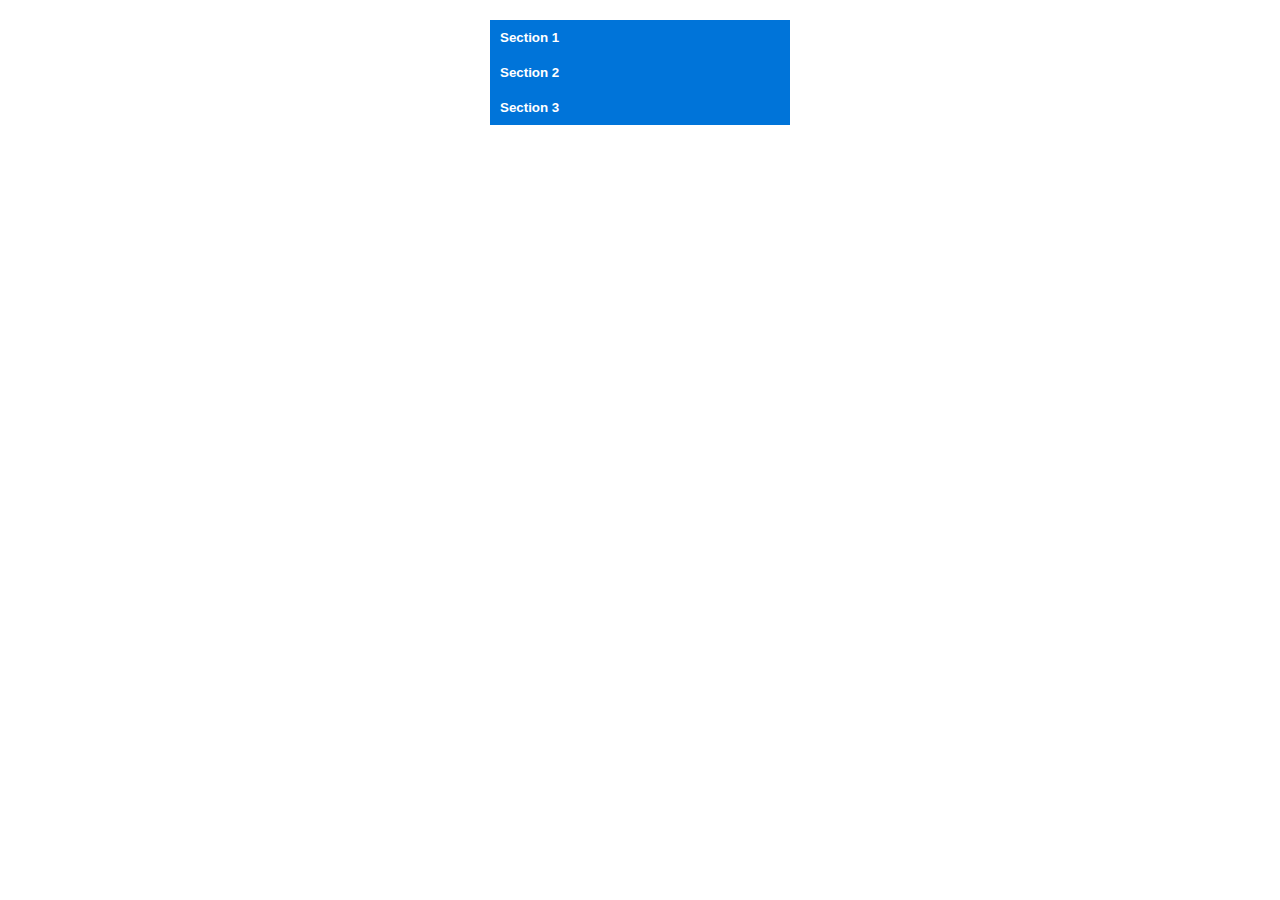
<file: Accordian/index.html>
<!DOCTYPE html>
<html lang="en">

<head>
    <meta charset="UTF-8">
    <meta name="viewport" content="width=device-width, initial-scale=1.0">
    <link rel="stylesheet" href="style.css">
    <title>Accordion Example</title>
</head>

<body>
    <div class="accordion">
        <div class="accordion-item">
            <button class="accordion-button">Section 1</button>
            <div class="accordion-content">
                <p>This is the content for section 1.</p>
            </div>
        </div>
        <div class="accordion-item">
            <button class="accordion-button">Section 2</button>
            <div class="accordion-content">
                <p>This is the content for section 2.</p>
            </div>
        </div>
        <div class="accordion-item">
            <button class="accordion-button">Section 3</button>
            <div class="accordion-content">
                <p>This is the content for section 3.</p>
            </div>
        </div>
        <!-- Add more sections as needed -->
    </div>
    <script src="script.js"></script>
</body>

</html>
</file>
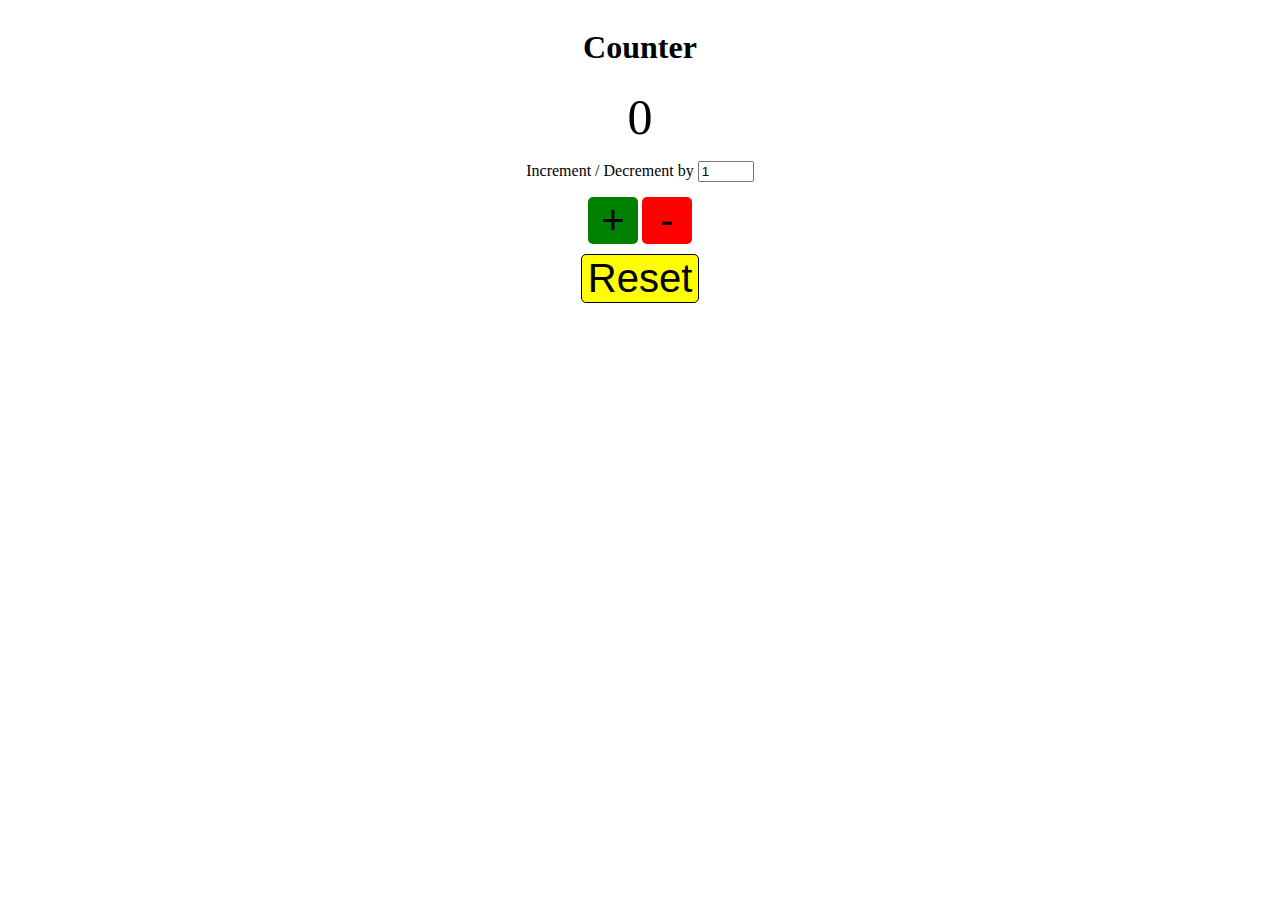
<file: Counter/index.html>
<!DOCTYPE html>
<html lang="en">
<!-- Please NOTE that the link to assets (like images) need to be set in global context.
For example:
To access an image from assets folder correct way to set src attribute is 

src = 'profile.png'

instead of 

src = './assets/profile.png'
-->

<head>
    <meta charset="UTF-8" />
    <meta http-equiv="X-UA-Compatible" content="IE=edge" />
    <meta name="viewport" content="width=device-width, initial-scale=1.0" />
    <title>Ticket Management App</title>

    <link rel="stylesheet" href="style.css">


</head>

<body>
    <div class="container">
        <h1>Counter</h1>
        <span id="number" class="number">0</span>
        <div class="row">Increment / Decrement by <input id="increment" type="number" min="1" max="10" value="1" />
        </div>
        <div class="row">
            <button id="add" class="add">+</button>
            <button id="subtract" class="subtract">-</button>
        </div>
        <button id="reset" class="reset">Reset</button>
    </div>
    <script src="script.js"></script>
</body>

</html>
</file>
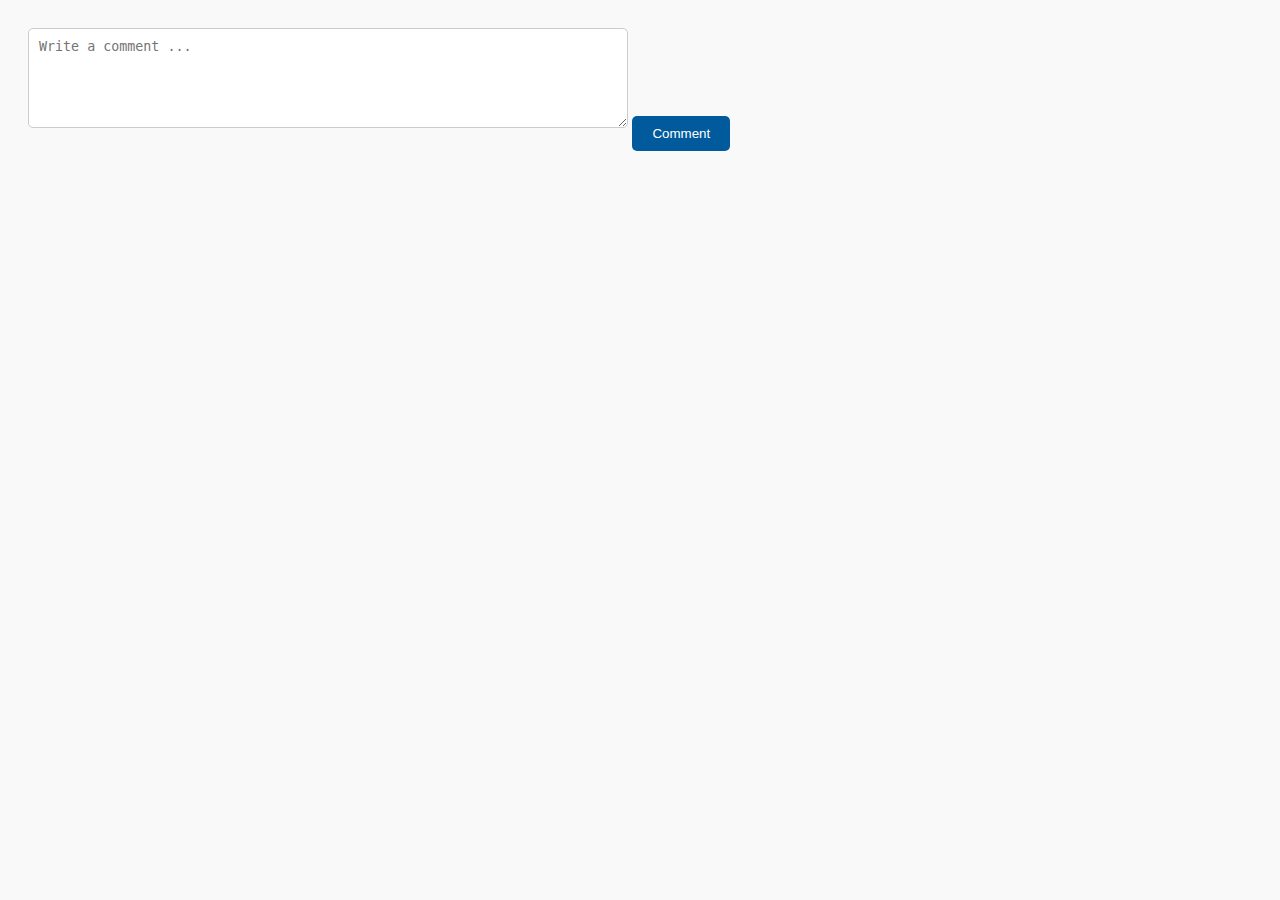
<file: Nested Comments/index.html>
<!DOCTYPE html>
<html lang="en">
  <head>
    <meta charset="UTF-8" />
    <meta name="viewport" content="width=device-width, initial-scale=1.0" />
    <title>Nested Comment System</title>
    <link rel="stylesheet" href="style.css" />
  </head>
  <body>
    <div id="commentForm">
      <textarea id="commentInput" placeholder="Write a comment ..."></textarea>
      <button id="submitComment">Comment</button>
    </div>
    <div id="commentsContainer">
      <!-- <div class="repliesContainer">
           <p>Some Comment</p>
           <button class="replyBtn">Reply</button>
           <textArea class="replyInput" placeholder="Write a reply ..."></textArea>
           <div class="repliesContainer">
               <p>Some other Comment</p>
               <button class="replyBtn">Reply</button>
               <textArea class="replyInput" placeholder="Write a reply ..."></textArea>
           </div>
       </div>
       <div class="repliesContainer">
           <p>Some Comment</p>
           <button class="replyBtn">Reply</button>
           <textArea class="replyInput" placeholder="Write a reply ..."></textArea>
       </div> -->
    </div>
    <script src="script.js"></script>
  </body>
</html>
</file>
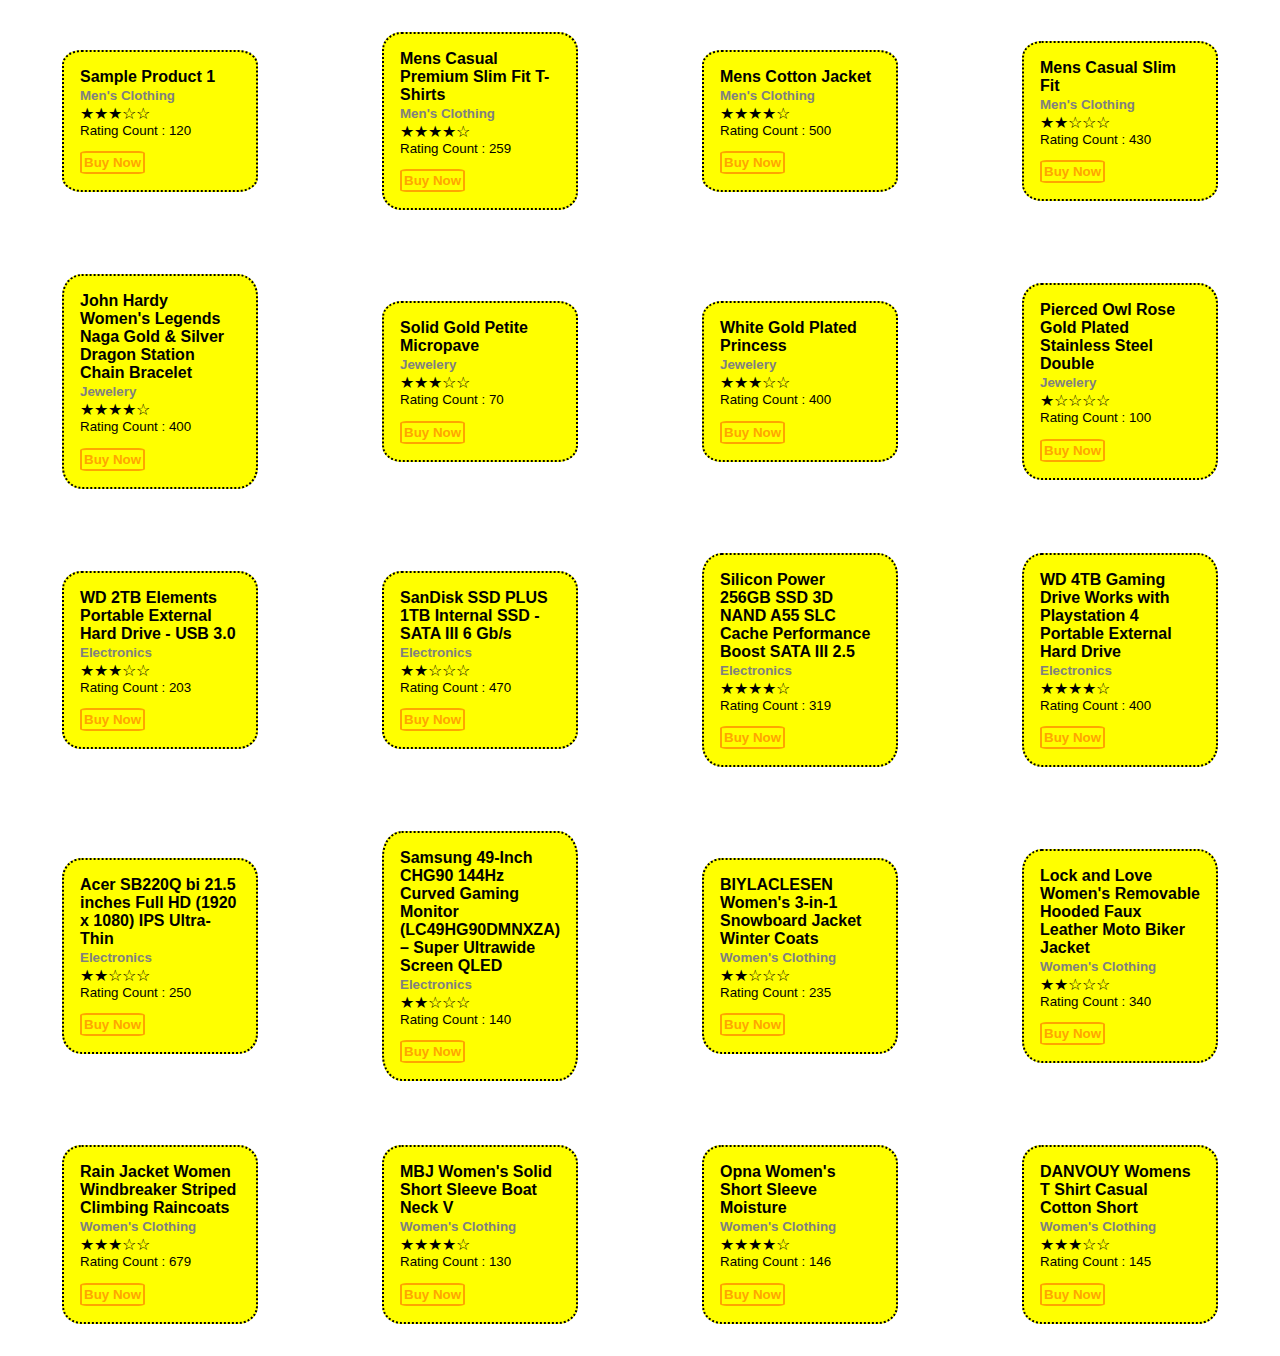
<file: Product_Cards/index.html>
<!DOCTYPE html>
<html lang="en">
<!-- Please NOTE that the link to assets (like images) need to be set in global context.
For example:
To access an image from assets folder correct way to set src attribute is 

src = 'profile.png'

instead of 

src = './assets/profile.png'
-->

<head>
    <meta charset="UTF-8" />
    <meta http-equiv="X-UA-Compatible" content="IE=edge" />
    <meta name="viewport" content="width=device-width, initial-scale=1.0" />
    <title>Ticket Management App</title>

    <link rel="stylesheet" href="style.css">


</head>

<body>
    <div id="container" class="container">
        <!-- <div class="card">
            <div class="details">
                <span class="product__name">Fjallraven - Foldsack No. 1 Backpack, Fits 15 Laptops</span>
                <br>
                <span class="product__category">men's clothing</span>
                <div class="all__star">
                    <span class="star__filled">&#9733;</span>
                    <span class="star__filled">&#9733;</span>
                    <span class="star__filled">&#9733;</span>
                    <span class="star__filled">&#9733;</span>
                    <span class="star__notfilled">&#9734;</span>
                </div>
                <div class="rating__count">Rating Count : <span>0</span></div>
            </div>
            <div class="btn">
                <button class="btn__buy">Buy Now</button>
            </div>
        </div> -->
    </div>
    <script src="data.js"></script>
    <script src="script.js"></script>
</body>

</html>
</file>
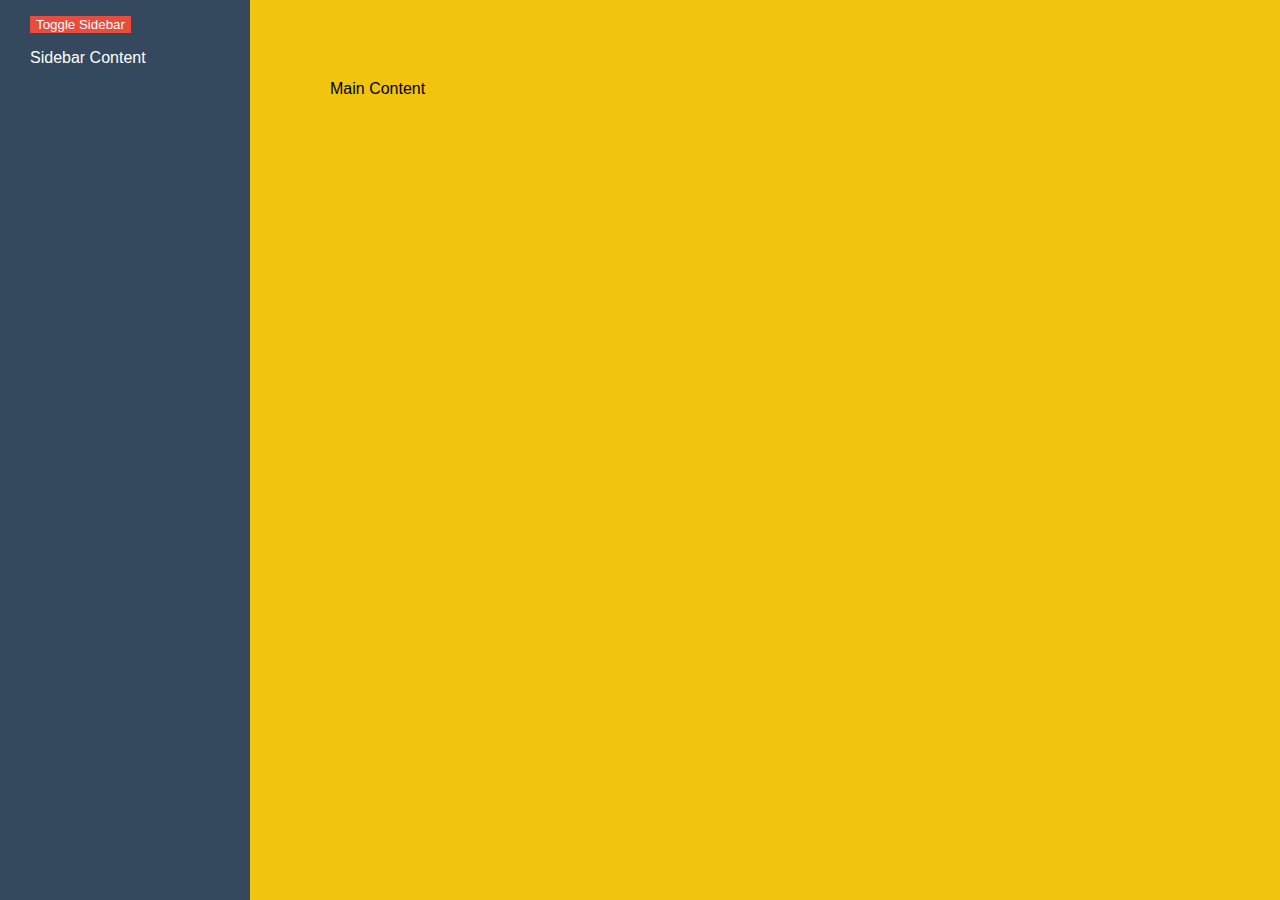
<file: Sidebar/index.html>
<!DOCTYPE html>
<html lang="en">
<head>
    <meta charset="UTF-8">
    <meta http-equiv="X-UA-Compatible" content="IE=edge">
    <meta name="viewport" content="width=device-width, initial-scale=1.0">
    <link rel="stylesheet" href="style.css">
    <title>Collapsible Sidebar Challenge</title>
</head>
<body>
    <div id="sidebar">
        <button id="toggle-button">Toggle Sidebar</button>
        <p>Sidebar Content</p>
    </div>
    <div id="main-content">Main Content</div>
    <script src="script.js"></script>
</body>
</html>
</file>
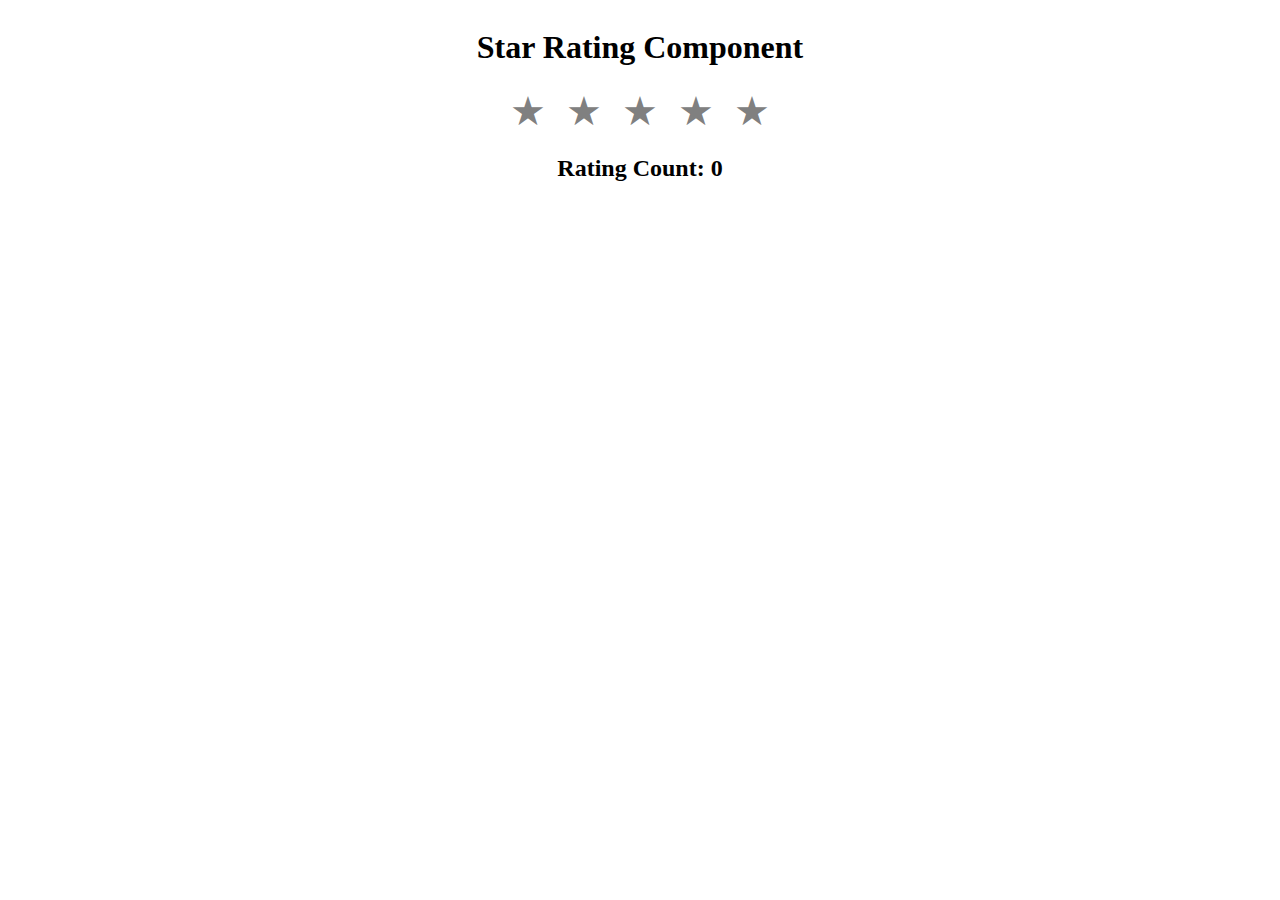
<file: Start_Component/index.html>
<!DOCTYPE html>
<html lang="en">
<!-- Please NOTE that the link to assets (like images) need to be set in global context.
For example:
To access an image from assets folder correct way to set src attribute is 

src = 'profile.png'

instead of 

src = './assets/profile.png'
-->

<head>
    <meta charset="UTF-8" />
    <meta http-equiv="X-UA-Compatible" content="IE=edge" />
    <meta name="viewport" content="width=device-width, initial-scale=1.0" />
    <title>Ticket Management App</title>

    <link rel="stylesheet" href="style.css">


</head>

<body>
    <div class="container">
        <h1>Star Rating Component</h1>
        <div id="star-container" class="star-container">
            <span class="star" data-index="1">&#9733;</span>
            <span class="star" data-index="2">&#9733;</span>
            <span class="star" data-index="3">&#9733;</span>
            <span class="star" data-index="4">&#9733;</span>
            <span class="star" data-index="5">&#9733;</span>
        </div>
        <h2>Rating Count:
            <span id="count">0</span>
        </h2>
    </div>
    <script src="script.js"></script>
</body>

</html>
</file>
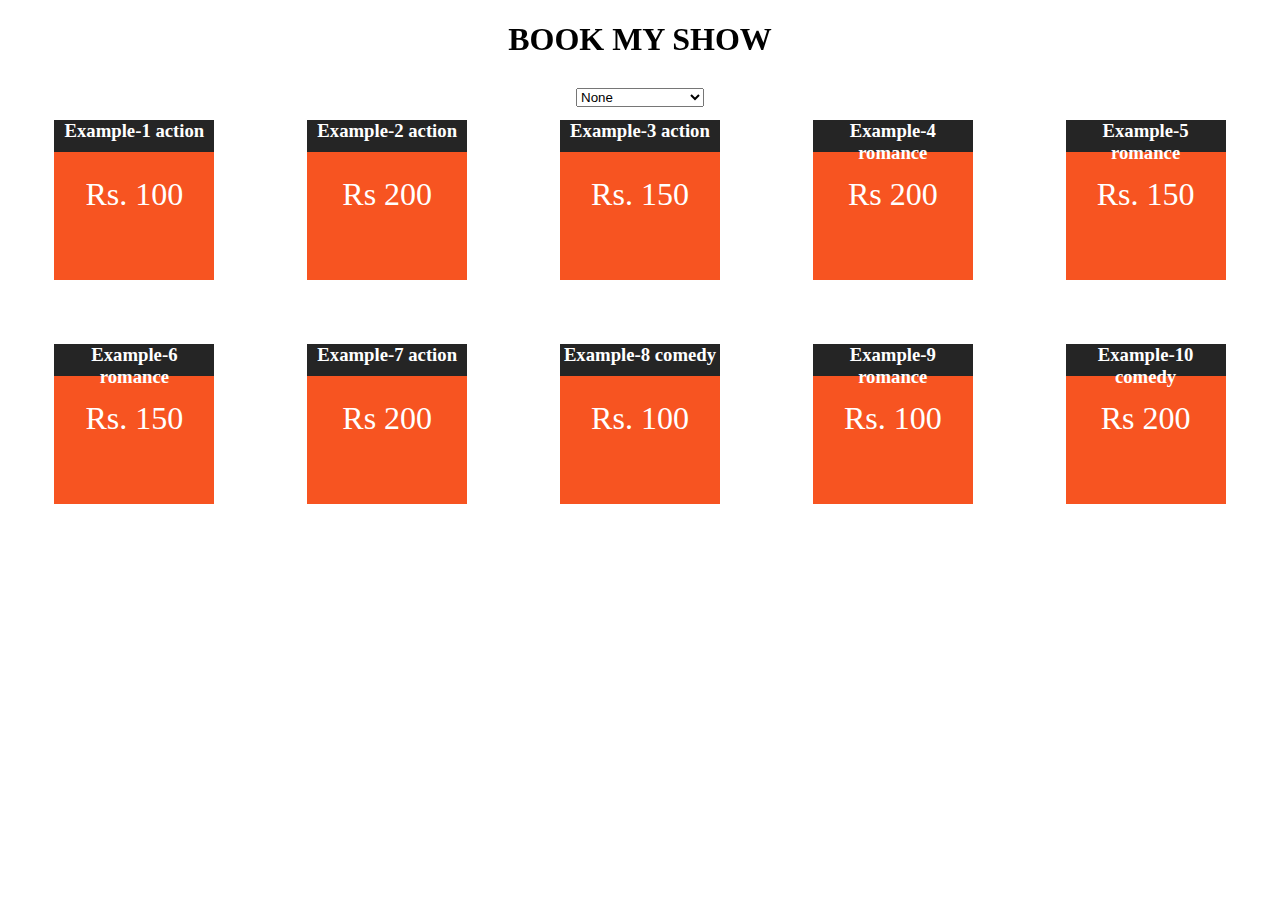
<file: Filters.html>
<!DOCTYPE html>
<html>
<!-- Please NOTE that the link to assets (like images) need to be set in global context.
For example:
To access an image from assets folder correct way to set src attribute is 

src = 'profile.png'

instead of 

src = './assets/profile.png'
-->

<head>
    <meta charset="UTF-8" />
    <meta http-equiv="X-UA-Compatible" content="IE=edge" />
    <meta name="viewport" content="width=device-width, initial-scale=1.0" />
    <title>Document</title>
    <style>
        * {
            box-sizing: border-box;
        }

        body {
            display: flex;
            flex-wrap: wrap;
            justify-content: space-around;
            padding-top: 5rem;
        }

        .movies {
            height: 10rem;
            width: 10rem;
            margin: 2rem;
        }

        .price {
            background-color: rgb(247 84 33);
            height: 8rem;
            padding: 1.5rem;
            font-size: 2rem;
        }

        .heading {
            background-color: rgba(0, 0, 0, 0.856);
            height: 2rem;
        }

        .heading,
        .price {
            color: white;
            text-align: center;
            margin: 0;
        }

        select,
        h1 {
            position: fixed;
        }

        h1 {
            top: 0px;
        }

        select {
            width: 8rem;
        }
    </style>
</head>

<body>
    <h1>BOOK MY SHOW</h1>
    <select>
        <option value="none">None</option>
        <option value="action">Action</option>
        <option value="romance">Romance</option>
        <option value="comedy">Comedy</option>
    </select>

    <div class="movies">
        <h3 class="heading">Example-1 action</h3>
        <p class="price" data-category="action">Rs. 100</p>
    </div>
    <div class="movies">
        <h3 class="heading">Example-2 action</h3>
        <p class="price" data-category="action">Rs 200</p>
    </div>
    <div class="movies">
        <h3 class="heading">Example-3 action</h3>
        <p class="price" data-category="action">Rs. 150</p>
    </div>
    <div class="movies">
        <h3 class="heading">Example-4 romance</h3>
        <p class="price" data-category="romance">Rs 200</p>
    </div>
    <div class="movies">
        <h3 class="heading">Example-5 romance</h3>
        <p class="price" data-category="romance">Rs. 150</p>
    </div>
    <div class="movies">
        <h3 class="heading">Example-6 romance</h3>
        <p class="price" data-category="romance">Rs. 150</p>
    </div>
    <div class="movies">
        <h3 class="heading">Example-7 action</h3>
        <p class="price" data-category="action">Rs 200</p>
    </div>
    <div class="movies">
        <h3 class="heading">Example-8 comedy</h3>
        <p class="price" data-category="comedy">Rs. 100</p>
    </div>
    <div class="movies">
        <h3 class="heading">Example-9 romance</h3>
        <p class="price" data-category="romance">Rs. 100</p>
    </div>
    <div class="movies">
        <h3 class="heading">Example-10 comedy</h3>
        <p class="price" data-category="comedy">Rs 200</p>
    </div>

</body>
<script>
    // Write your JS program here ====
    const movies = document.querySelectorAll('.price')
    const select = document.querySelector('select')
    select.addEventListener('change', () => {
        const filter = select.value

        if(filter == 'none'){
            for(let i=0; i<movies.length; i++){
                movies[i].parentElement.style.display = 'block'
            }
        }else{
            for(let i=0; i<movies.length; i++){
               if(movies[i].getAttribute('data-category') == filter){
                     movies[i].parentElement.style.display = 'block'
               }else{
                     movies[i].parentElement.style.display = 'none'
               }
            }
        }
    
    })
    

</script>
</html>
</file>
<file: Accordian/style.css>
/* Style for the accordion */
.accordion {
    width: 300px;
    margin: 20px auto;
}

.accordion-button {
    background-color: #0074d9;
    color: white;
    padding: 10px;
    width: 100%;
    text-align: left;
    border: none;
    cursor: pointer;
    font-weight: bold;
}

.accordion-content {
    display: none;
    padding: 10px;
    border: 1px solid #ddd;
    background-color: #f9f9f9;
}
</file>
<file: Counter/style.css>
.container {
  display: flex;
  flex-direction: column;
  align-items: center;
}

.number {
  font-size: 50px;
}

.row {
  margin-top: 15px;
}

.add {
  background-color: green;
  font-size: 40px;
  width: 50px;
  border-radius: 5px;
  border: 0px solid;
  cursor: pointer;
}

.subtract {
  background-color: red;
  font-size: 40px;
  width: 50px;
  border-radius: 5px;
  border: 0px solid;
  cursor: pointer;
}

.reset {
  margin-top: 10px;
  background-color: yellow;
  font-size: 40px;
  border-radius: 5px;
  border: 1px solid black;
  cursor: pointer;
}

.add:active {
  background-color: lightgreen;
}

.subtract:active {
  background-color: lightcoral;
}

.reset:active {
  background-color: lightyellow;
}
</file>
<file: Nested Comments/style.css>
/* Enhanced style.css */
body {
    font-family: "Arial", sans-serif;
    background-color: #f9f9f9;
    color: #333;
    line-height: 1.6;
    padding: 20px;
  }
   #commentForm textarea {
    width: 100%;
    max-width: 600px;
    height: 100px;
    margin-bottom: 10px;
    padding: 10px;
    box-sizing: border-box;
    border-radius: 5px;
    border: 1px solid #ccc;
    resize: vertical;
  }
   #commentForm button {
    display: inline-block;
    padding: 10px 20px;
    background-color: #005a9c;
    color: #ffffff;
    border: none;
    border-radius: 5px;
    cursor: pointer;
    transition: background-color 0.3s;
  }
   #commentForm button:hover {
    background-color: #003d73;
  }
   .repliesContainer, .reply {
    background-color: #ffffff;
    margin: 10px 0;
    padding: 20px;
    border-radius: 8px;
    box-shadow: 0 2px 5px rgba(0, 0, 0, 0.1);
    transition: box-shadow 0.3s;
  }
   .repliesContainer:hover, .reply:hover {
    box-shadow: 0 5px 15px rgba(0, 0, 0, 0.2);
  }
   .repliesContainer .replyBtn, .comment .toggleReplies {
    margin-top: 10px;
    background-color: #007bff;
    color: white;
    border: none;
    border-radius: 5px;
    padding: 5px 10px;
    cursor: pointer;
    transition: background-color 0.3s;
  }
   .repliesContainer .replyBtn:hover, .comment .toggleReplies:hover {
    background-color: #0056b3;
  }
   .repliesContainer {
    margin-top: 20px;
  }
   .replyInput {
    width: 100%;
    margin-top: 10px;
    padding: 10px;
    box-sizing: border-box;
    border-radius: 5px;
    border: 1px solid #ccc;
    resize: vertical;
    display: none; /* Initially hide the reply input */
  }
   .repliesContainer:hover .replyInput {
    display: block; /* Show reply input on comment hover */
  }
   .collapsed {
    display: none;
  }
   .repliesContainer {
    padding-left: 1rem;
    border-left: 3px solid #eee;
    margin-left:10%;
  }
</file>
<file: Product_Cards/style.css>
* {
  margin: 0;
  padding: 0;
  font-family: Arial, Helvetica, sans-serif;
}

#container {
  display: flex;
  flex-wrap: wrap;
  justify-content: space-around;
  align-items: center;
}

.card {
  min-width: none;
  max-height: fit-content;
  width: 10em;
  margin: 2em;
  padding: 1em;
  border: 2px black dotted;
  border-radius: 10%;
  background-color: yellow;
}

.card .product__name {
  font-weight: bolder;
}

.card .product__category {
  font-weight: bolder;
  color: grey;
  text-transform: capitalize;
  font-size: smaller;
}

.card .rating__count {
  font-size: smaller;
}

.card button {
  margin-top: 1em;
  color: orange;
  font-weight: bold;
  border: 2px solid orange;
  padding: 2px;
  border-radius: 10%;
  background-color: transparent;
}


.card button:hover {
  cursor: pointer;
}
</file>
<file: Sidebar/style.css>
* {
            box-sizing: border-box;
        }

        body {
            font-family: Arial, sans-serif;
            margin: 0;
            padding: 0;
        }

        #sidebar {
            width: 250px;
            position: fixed;
            background-color: #34495e;
            padding: 15px 30px;
            height: 100vh;
            color: #ffffff;
            transition: 0.3s ease-in;
        }

        .sidebar {
            width: 80px !important;
        }

        #toggle-button {
            background-color: #e74c3c;
            color: #ffffff;
            border: none;
        }

        #toggle-button:hover {
            background-color: #c0392b;
        }

        #main-content {
            width: auto;
            background-color: #f1c40f;
            margin-left: 250px;
            height: 100vh;
            padding: 80px;
            transition: 0.3s ease-in;
        }

        .main-content {
            margin-left: 80px !important;
        }
</file>
<file: Start_Component/style.css>
.container {
  display: flex;
  flex-direction: column;
  align-items: center;
}

.star-container {
  font-size: 40px;
}

.star {
  padding: 5px;
  color: gray;
  cursor: pointer;
}

.star-filled {
  color: #ffdf00;
}
</file>
